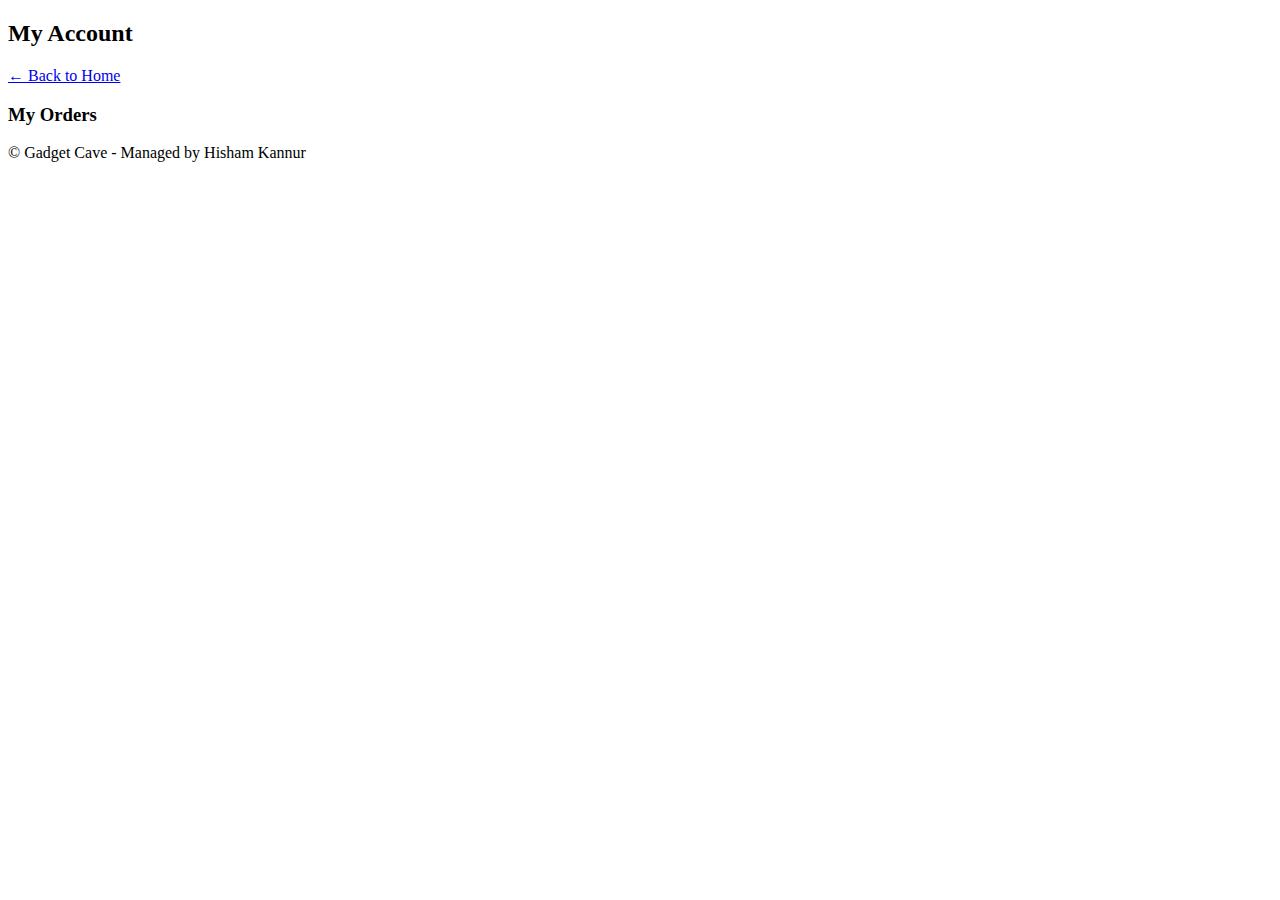
<file: account.html>
<!DOCTYPE html>
<html lang="en">
<head>
  <meta charset="UTF-8" />
  <meta name="viewport" content="width=device-width, initial-scale=1.0" />
  <title>My Account - Gadget Cave</title>
  <link rel="stylesheet" href="style.css" />
</head>
<body>
  <header>
    <h2>My Account</h2>
    <a href="index.html">← Back to Home</a>
  </header>

  <main class="account-container">
    <h3>My Orders</h3>
    <div id="order-history"></div>
  </main>

  <footer>
    <p>© Gadget Cave - Managed by Hisham Kannur</p>
  </footer>

  <script src="script.js"></script>
</body>
</html>
</file>
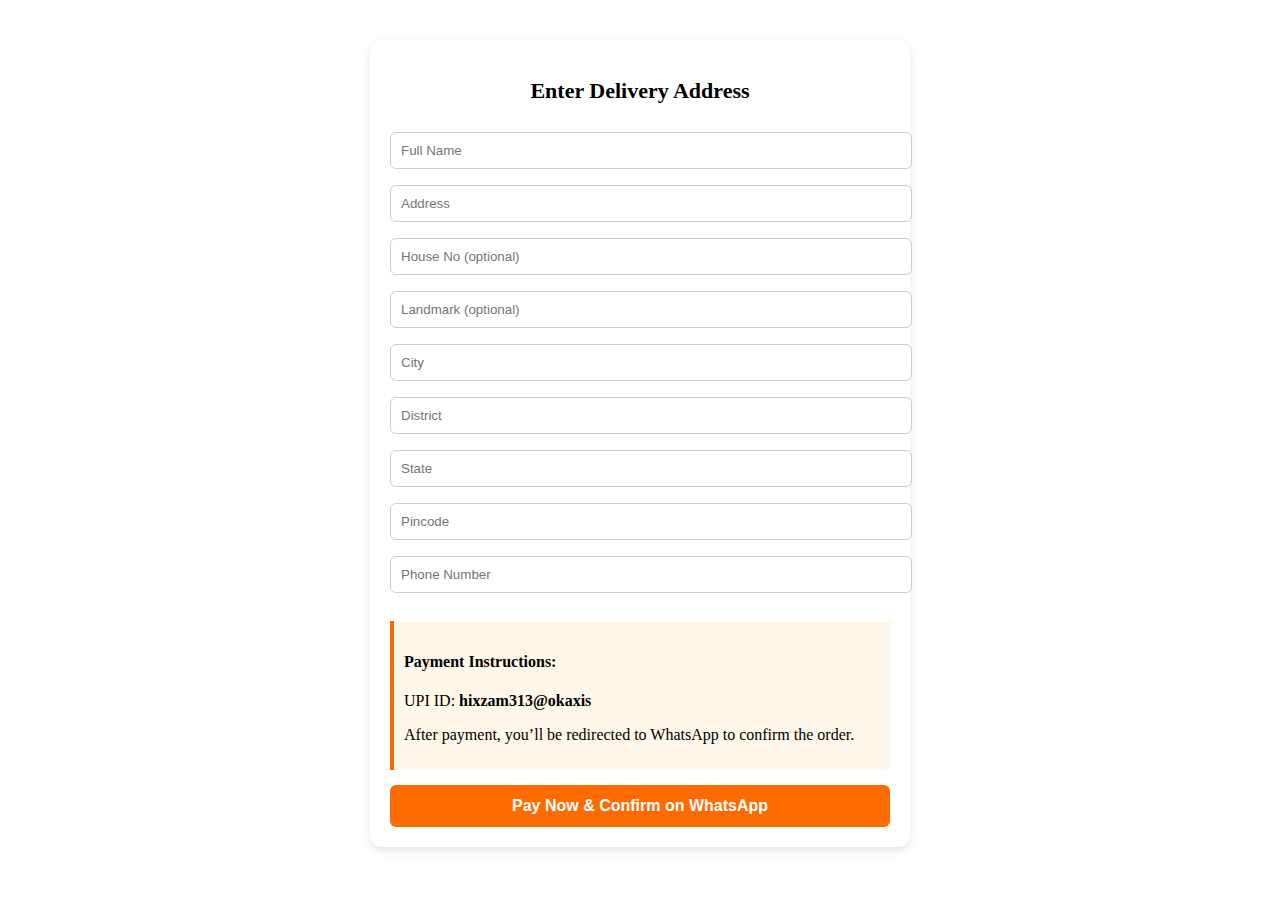
<file: buy.html>
<!DOCTYPE html>
<html lang="en">
<head>
  <meta charset="UTF-8" />
  <meta name="viewport" content="width=device-width, initial-scale=1.0"/>
  <title>Buy Product - Gadget Cave</title>
  <link rel="stylesheet" href="style.css" />
  <style>
    .buy-container {
      max-width: 500px;
      margin: 40px auto;
      background-color: #fff;
      padding: 20px;
      border-radius: 12px;
      box-shadow: 0 4px 10px rgba(0, 0, 0, 0.1);
    }

    .buy-container h2 {
      margin-bottom: 20px;
      font-size: 22px;
      text-align: center;
    }

    .buy-container input,
    .buy-container textarea {
      width: 100%;
      padding: 10px;
      margin: 8px 0;
      border-radius: 6px;
      border: 1px solid #ccc;
    }

    .buy-container button {
      width: 100%;
      padding: 12px;
      background-color: #ff6b00;
      border: none;
      border-radius: 6px;
      color: white;
      font-weight: bold;
      font-size: 16px;
      margin-top: 15px;
      cursor: pointer;
    }

    .buy-container button:hover {
      background-color: #e65a00;
    }

    .upi-instructions {
      margin-top: 20px;
      background-color: #fef7ea;
      padding: 10px;
      border-left: 4px solid #ff6b00;
    }
  </style>
</head>
<body>
  <div class="buy-container">
    <h2>Enter Delivery Address</h2>
    <form id="buyForm">
      <input type="text" id="name" placeholder="Full Name" required />
      <input type="text" id="address" placeholder="Address" required />
      <input type="text" id="house" placeholder="House No (optional)" />
      <input type="text" id="landmark" placeholder="Landmark (optional)" />
      <input type="text" id="city" placeholder="City" required />
      <input type="text" id="district" placeholder="District" required />
      <input type="text" id="state" placeholder="State" required />
      <input type="text" id="pincode" placeholder="Pincode" required />
      <input type="text" id="phone" placeholder="Phone Number" required />

      <div class="upi-instructions">
        <h4>Payment Instructions:</h4>
        <p>UPI ID: <strong>hixzam313@okaxis</strong></p>
        <p>After payment, you’ll be redirected to WhatsApp to confirm the order.</p>
      </div>

      <button type="submit">Pay Now & Confirm on WhatsApp</button>
    </form>
  </div>

  <script>
    const buyForm = document.getElementById("buyForm");

    const productName = localStorage.getItem("selectedProductName") || "Unknown Product";
    const productPrice = localStorage.getItem("selectedProductPrice")?.replace("₹", "") || "0";

    buyForm.addEventListener("submit", function (e) {
      e.preventDefault();

      const name = document.getElementById("name").value;
      const address = document.getElementById("address").value;
      const house = document.getElementById("house").value;
      const landmark = document.getElementById("landmark").value;
      const city = document.getElementById("city").value;
      const district = document.getElementById("district").value;
      const state = document.getElementById("state").value;
      const pincode = document.getElementById("pincode").value;
      const phone = document.getElementById("phone").value;

      const fullAddress = `${address}, ${house ? "House No: " + house + ", " : ""}${landmark ? "Landmark: " + landmark + ", " : ""}${city}, ${district}, ${state}, ${pincode}`;
      const upiID = "hixzam313@okaxis";

      const message = `📦 *New Order* 📦\n\n*Product:* ${productName}\n*Price:* ₹${productPrice}\n\n*Name:* ${name}\n*Phone:* ${phone}\n*Address:* ${fullAddress}\n\n✅ I have made the payment to ${upiID}`;

      // Encode WhatsApp URL for later use
      const whatsappURL = `https://wa.me/919744340057?text=${encodeURIComponent(message)}`;

      // Construct UPI deep link
      const upiLink = `upi://pay?pa=${upiID}&pn=Gadget%20Cave&am=${productPrice}&cu=INR&tn=${encodeURIComponent("Payment for " + productName)}`;

      // Redirect to UPI payment
      window.location.href = upiLink;

      // After 5 seconds, redirect to WhatsApp
      setTimeout(() => {
        window.location.href = whatsappURL;
      }, 5000); // enough time for UPI app to open
    });
  </script>
</body>
</html>
</file>
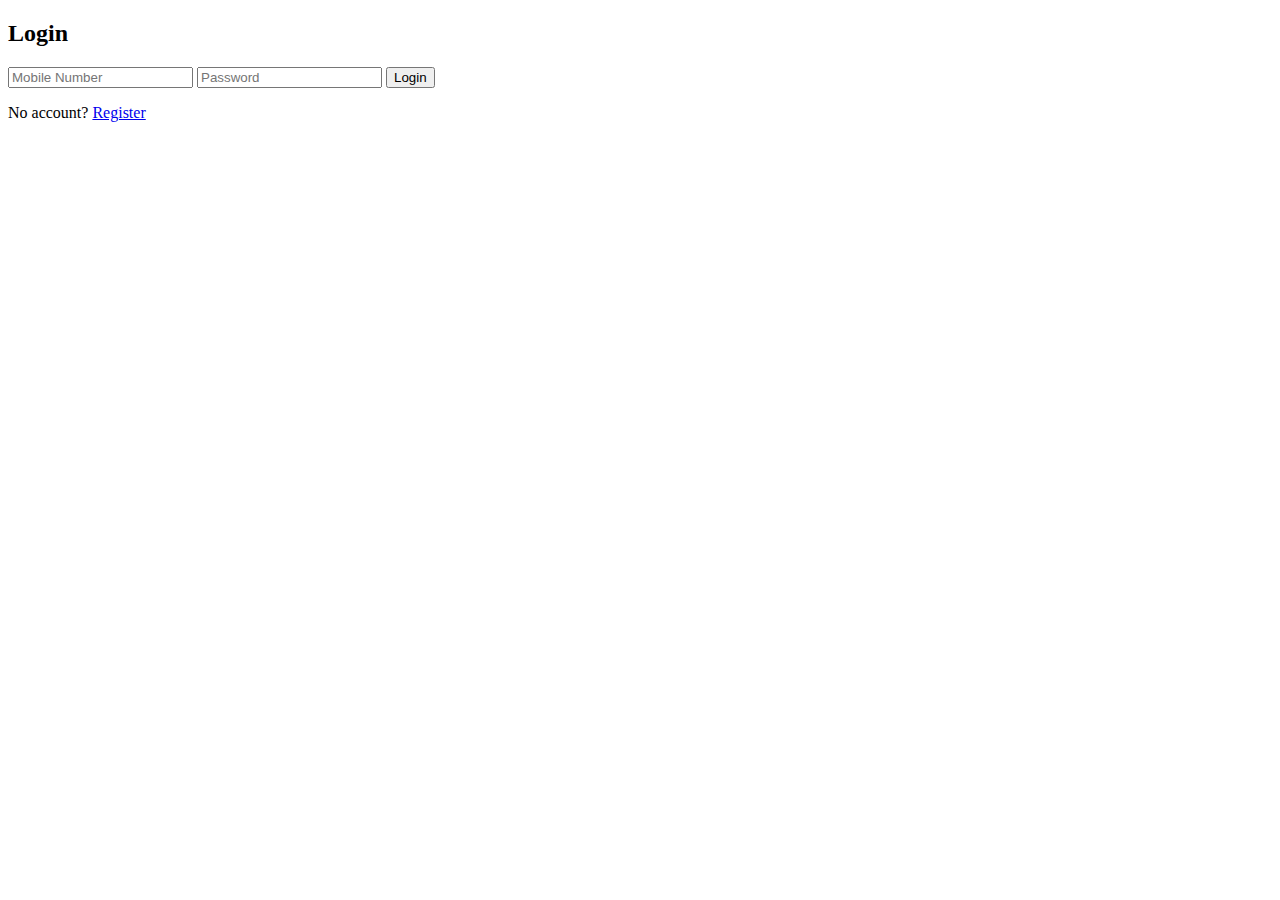
<file: login.html>
<!DOCTYPE html>
<html lang="en">
<head>
  <meta charset="UTF-8">
  <title>Login - Gadget Cave</title>
  <link rel="stylesheet" href="style.css">
</head>
<body>
  <div class="form-container">
    <h2>Login</h2>
    <form id="loginForm">
      <input type="tel" id="loginMobile" placeholder="Mobile Number" required>
      <input type="password" id="loginPassword" placeholder="Password" required>
      <button type="submit">Login</button>
    </form>
    <p>No account? <a href="register.html">Register</a></p>
  </div>
  <script src="script.js"></script>
</body>
</html>
</file>
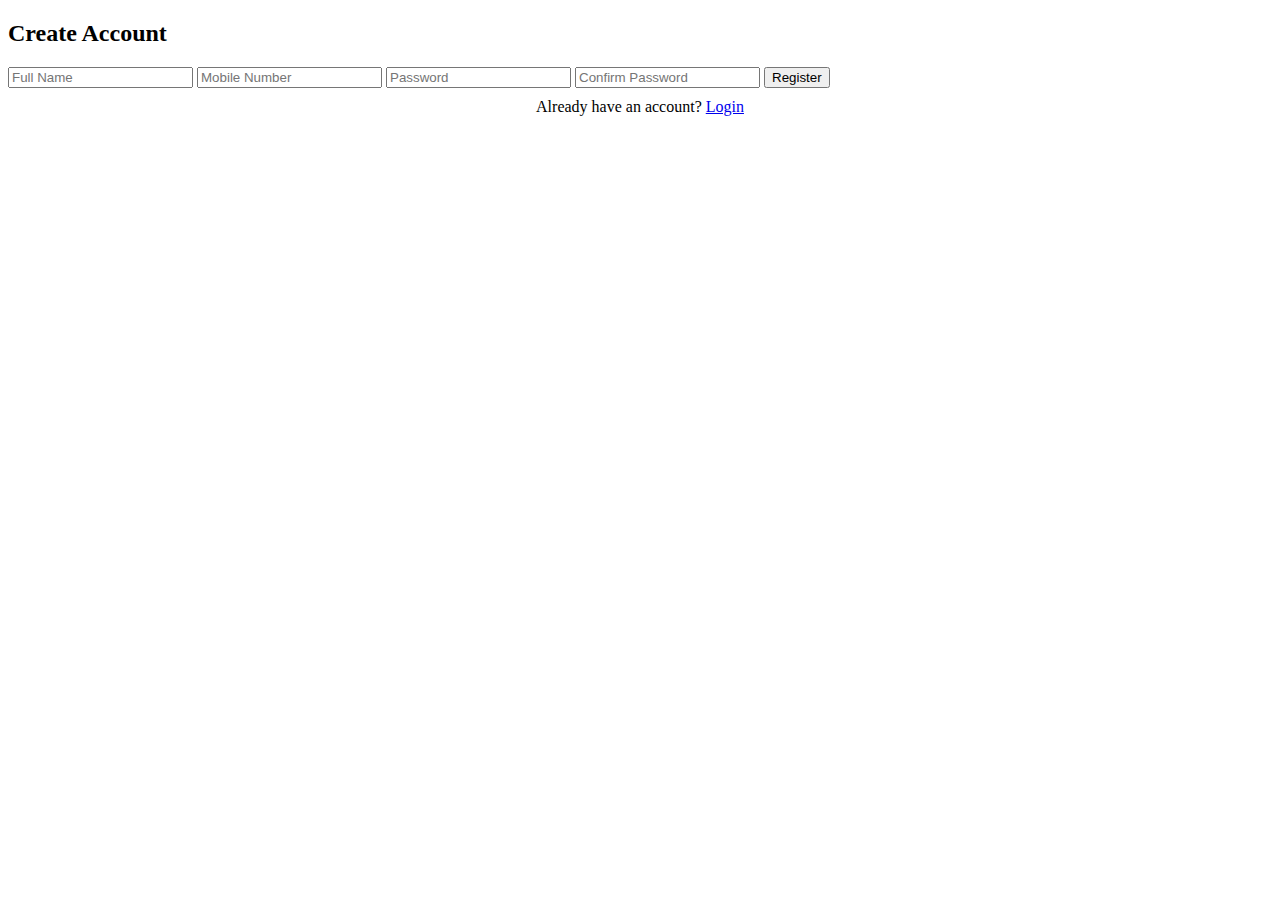
<file: register.html>
<!DOCTYPE html>
<html lang="en">
<head>
  <meta charset="UTF-8" />
  <meta name="viewport" content="width=device-width, initial-scale=1" />
  <title>Register - Gadget Cave</title>
  <link rel="stylesheet" href="style.css" />
</head>
<body>
  <div class="form-container">
    <h2>Create Account</h2>
    <form id="registerForm">
      <input type="text" placeholder="Full Name" required />
      <input type="text" placeholder="Mobile Number" required />
      <input type="password" placeholder="Password" required />
      <input type="password" placeholder="Confirm Password" required />
      <button type="submit">Register</button>
      <p style="text-align:center; margin-top:10px;">
        Already have an account? <a href="login.html">Login</a>
      </p>
    </form>
  </div>

  <script>
    document.getElementById("registerForm").addEventListener("submit", function (e) {
      e.preventDefault();
      alert("Account created successfully!");
      window.location.href = "login.html";
    });
  </script>
</body>
</html>
</file>
<file: style.css>

</file>
